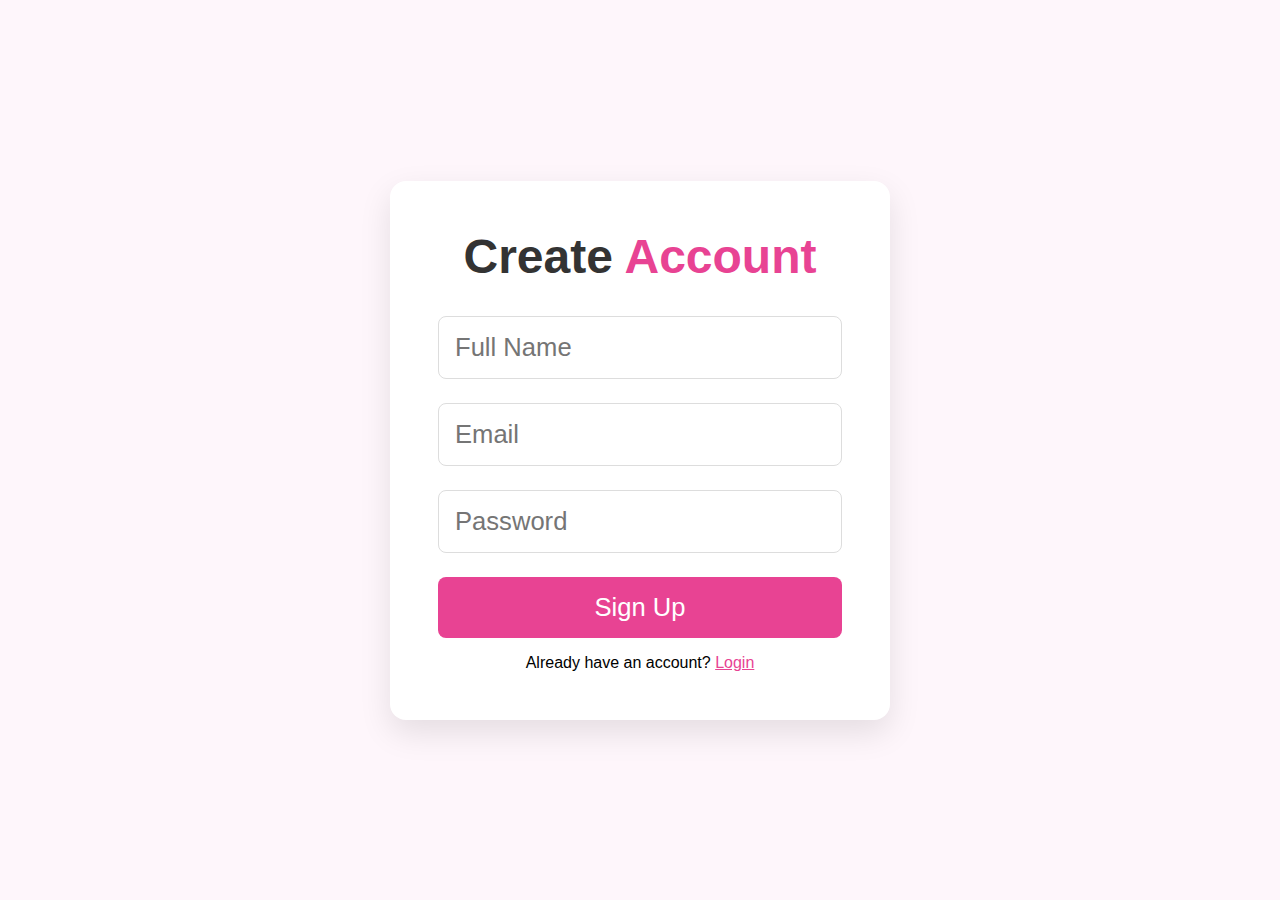
<file: signup.html>
<!DOCTYPE html>
<html lang="en">
<head>
  <meta charset="UTF-8">
  <title>Sign Up</title>
  <style>
    /* style1.css */

* {
  margin: 0;
  padding: 0;
  box-sizing: border-box;
  font-family: 'Segoe UI', Tahoma, Geneva, Verdana, sans-serif;
}

body {
  background: #fef6fb;
  min-height: 100vh;
  display: flex;
  justify-content: center;
  align-items: center;
}

.contact {
  background: #fff;
  padding: 3rem;
  border-radius: 1rem;
  box-shadow: 0 0.8rem 2rem rgba(0, 0, 0, 0.1);
  max-width: 500px;
  width: 100%;
}

.heading {
  text-align: center;
  font-size: 3rem;
  margin-bottom: 2rem;
  color: #333;
}

.heading span {
  color: #e84393;
}

form {
  display: flex;
  flex-direction: column;
}

.box {
  padding: 1rem;
  font-size: 1.6rem;
  margin-bottom: 1.5rem;
  border: 1px solid #ddd;
  border-radius: 0.5rem;
}

.box:focus {
  border-color: #e84393;
  outline: none;
}

.btn {
  padding: 1rem;
  background: #e84393;
  color: white;
  border: none;
  border-radius: 0.5rem;
  font-size: 1.6rem;
  cursor: pointer;
  transition: background 0.3s ease;
}

.btn:hover {
  background: #d03682;
}

  </style>
</head>
<body>

  <section class="contact" id="signup">
    <h1 class="heading">Create <span>Account</span></h1>
    <div class="row">
      <form action="register.php" method="POST">
        <input type="text" name="name" placeholder="Full Name" class="box" required>
        <input type="email" name="email" placeholder="Email" class="box" required>
        <input type="password" name="password" placeholder="Password" class="box" required>
        <input type="submit" value="Sign Up" class="btn">
      </form>
      <p style="text-align: center; margin-top: 1rem;">Already have an account? <a href="login.html" style="color: #e84393;">Login</a></p>

    </div>
  </section>



 <script>
  document.addEventListener('DOMContentLoaded', function() {
    const signupForm = document.querySelector('form');
    signupForm.addEventListener('submit', function(event) {
      event.preventDefault(); // Prevent the default form submission

      alert('Sign Up Successful! Redirecting to Home Page...');
      
      // Simulate backend validation delay before redirecting
      setTimeout(() => {
        window.location.href = "index.html"; // Redirect to home
      }, 2000); // 2-second delay
    });   
  });
 </script>
</body>
</html>
</file>
